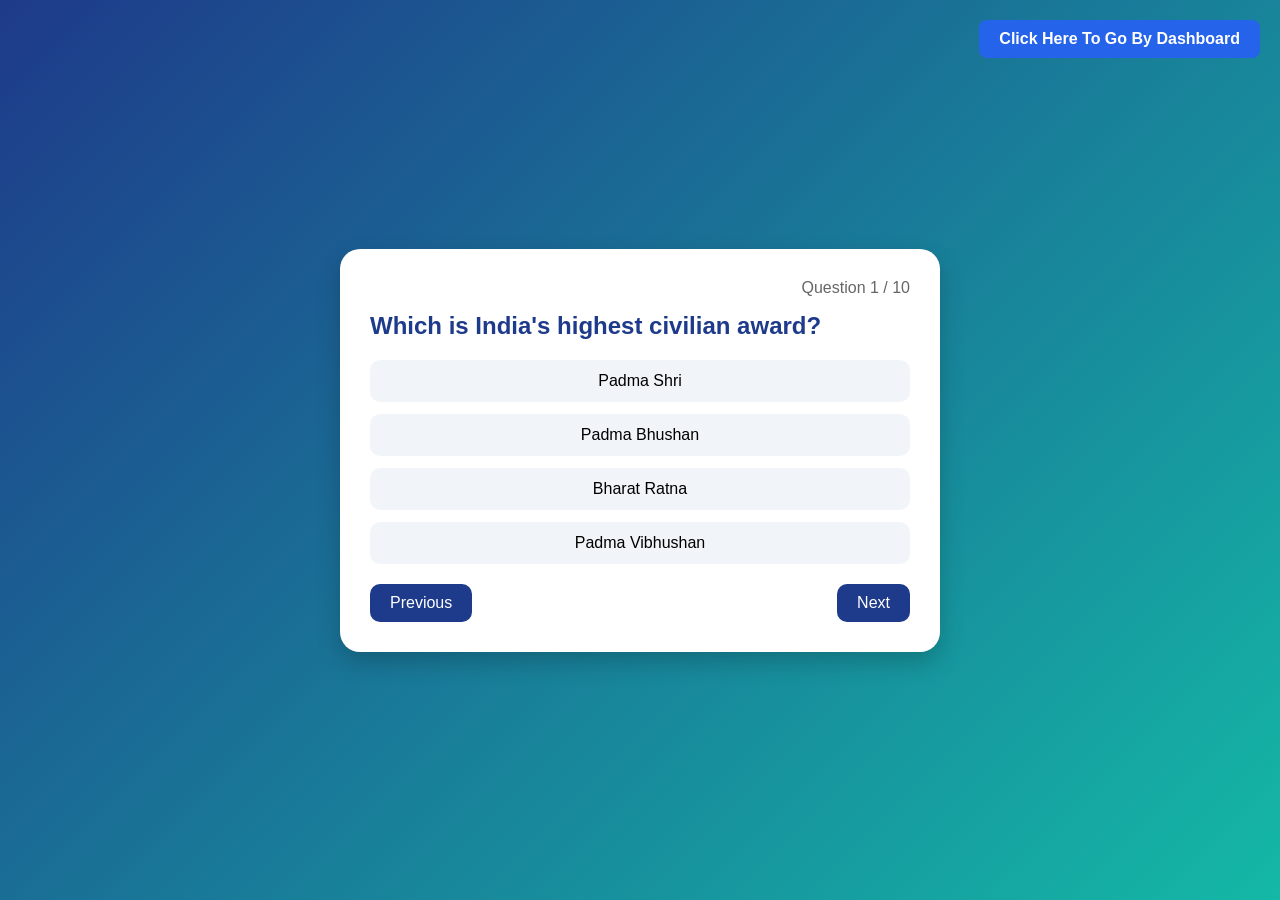
<file: pages/awards-honors.html>
<!DOCTYPE html>
<html lang="en">

<head>
    <meta charset="UTF-8">
    <meta name="viewport" content="width=device-width, initial-scale=1.0">
    <link rel="stylesheet" href="../css/current-affaires-quiz.css">
    <title>Document</title>
</head>

<body>
    <a href="../pages/dashboard.html" class="dashboard-btn">Click Here To Go By Dashboard</a>
    <div class="quiz-box">
        <div class="progress" id="progress"></div>
        <h2 id="question"></h2>
        <div id="options"></div>
        <p id="result"></p>
        <div class="buttons">
            <button class="btn" onclick="previousQuestion()">Previous</button>
            <button class="btn" onclick="nextQuestion()">Next</button>
        </div>
    </div>
    <script src="../js/awards-honors.js"></script>
</body>

</html>
</file>
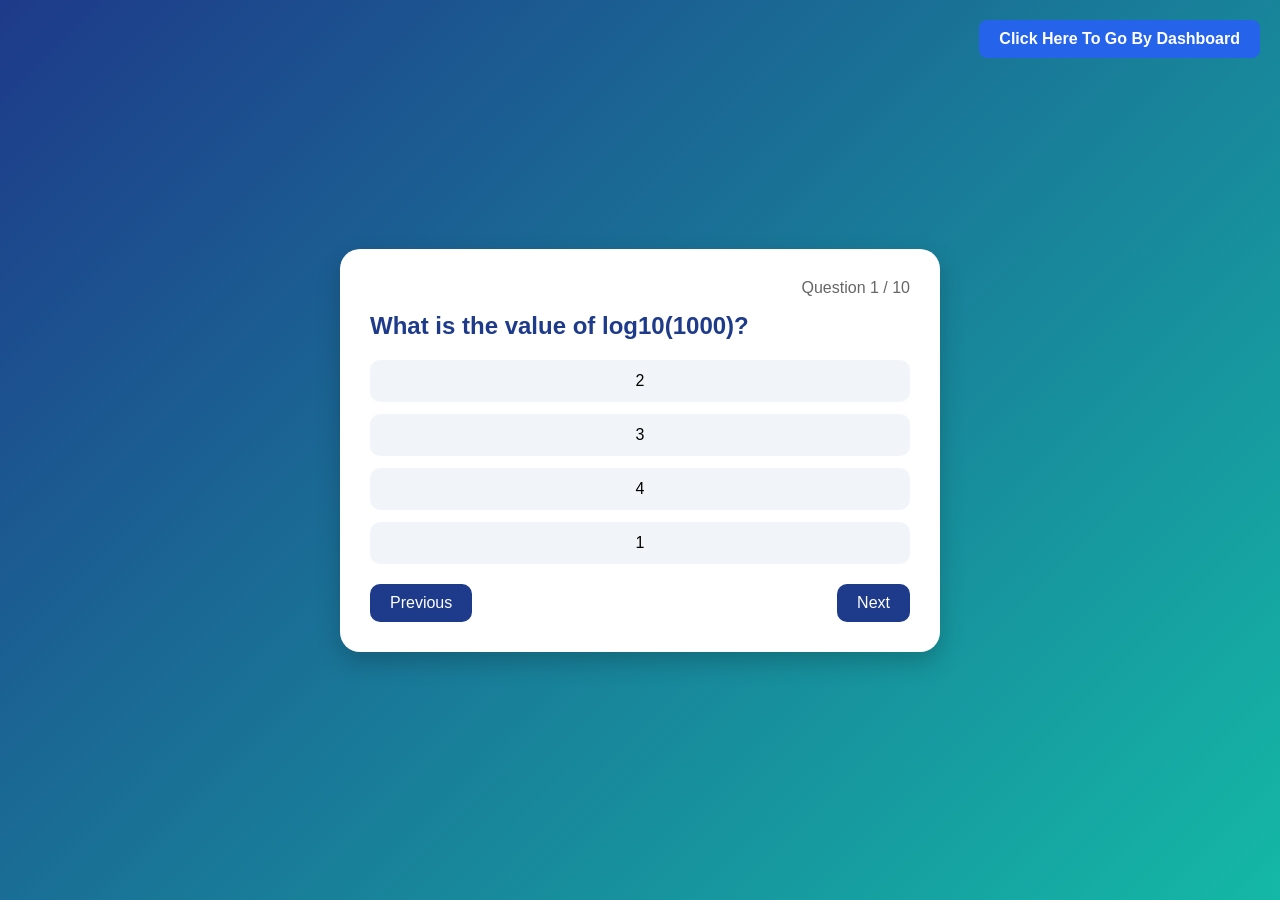
<file: pages/cet.html>
<!DOCTYPE html>
<html lang="en">
<head>
    <meta charset="UTF-8">
    <meta name="viewport" content="width=device-width, initial-scale=1.0">
    <link rel="stylesheet" href="../css/current-affaires-quiz.css">
    <title>Document</title>
</head>
<body>
    <a href="../pages/dashboard.html" class="dashboard-btn">Click Here To Go By Dashboard</a>
    <div class="quiz-box">
        <div class="progress" id="progress"></div>
        <h2 id="question"></h2>
        <div id="options"></div>
        <p id="result"></p>
        <div class="buttons">
            <button class="btn" onclick="previousQuestion()">Previous</button>
            <button class="btn" onclick="nextQuestion()">Next</button>
        </div>
    </div>
    <script src="../js/cet.js"></script>
</body>
</html>
</file>
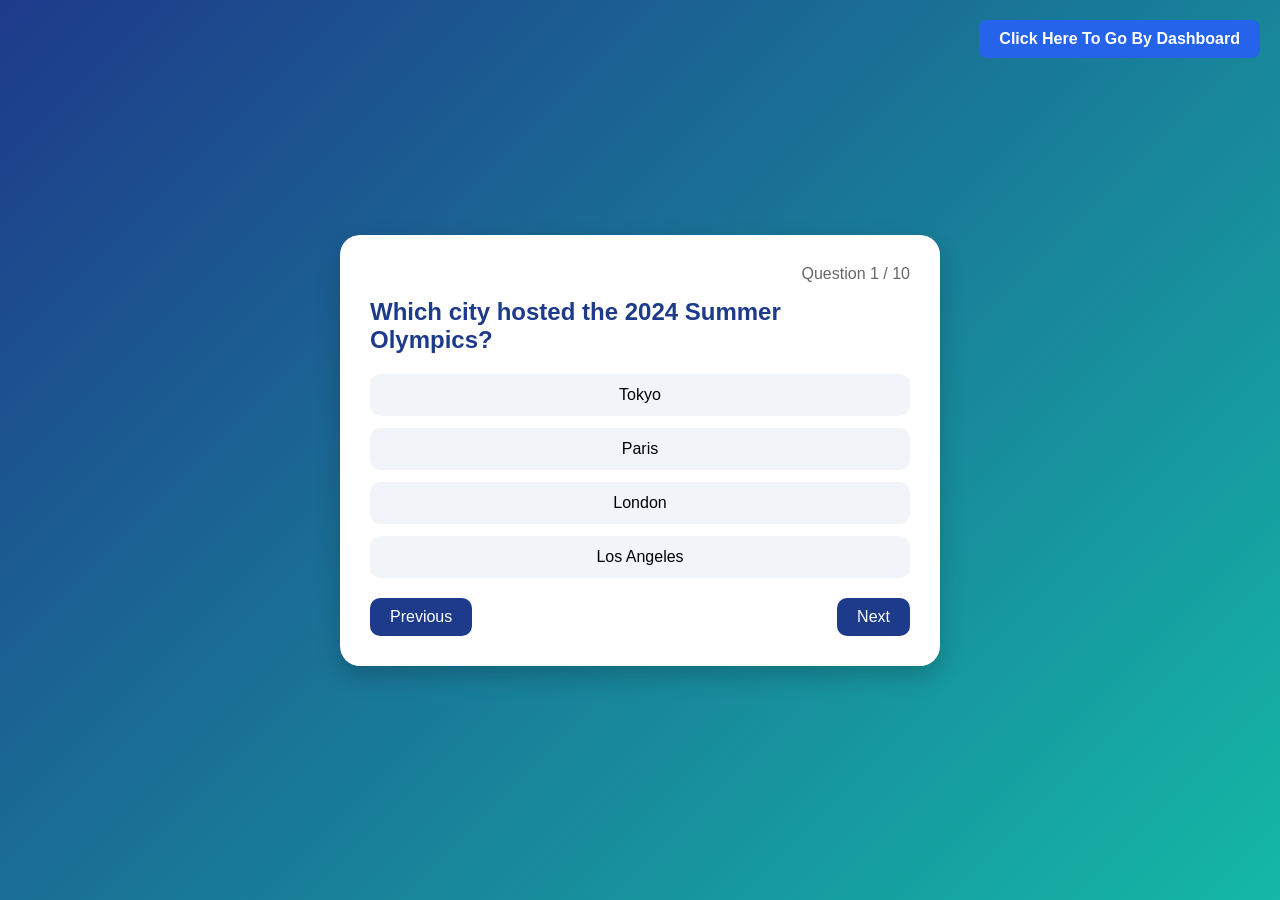
<file: pages/current-affairs-quiz.html>
<!DOCTYPE html>
<html lang="en">

<head>
    <meta charset="UTF-8">
    <meta name="viewport" content="width=device-width, initial-scale=1.0">
    <link rel="stylesheet" href="../css/current-affaires-quiz.css">
    <title>Document</title>
</head>

<body>
    <a href="../pages/dashboard.html" class="dashboard-btn">Click Here To Go By Dashboard</a>
    <div class="quiz-box">
        <div class="progress" id="progress"></div>
        <h2 id="question"></h2>
        <div id="options"></div>
        <p id="result"></p>
        <div class="buttons">
            <button class="btn" onclick="previousQuestion()">Previous</button>
            <button class="btn" onclick="nextQuestion()">Next</button>
        </div>
    </div>
    <script src="../js/current-affair-quiz.js"></script>
</body>

</html>
</file>
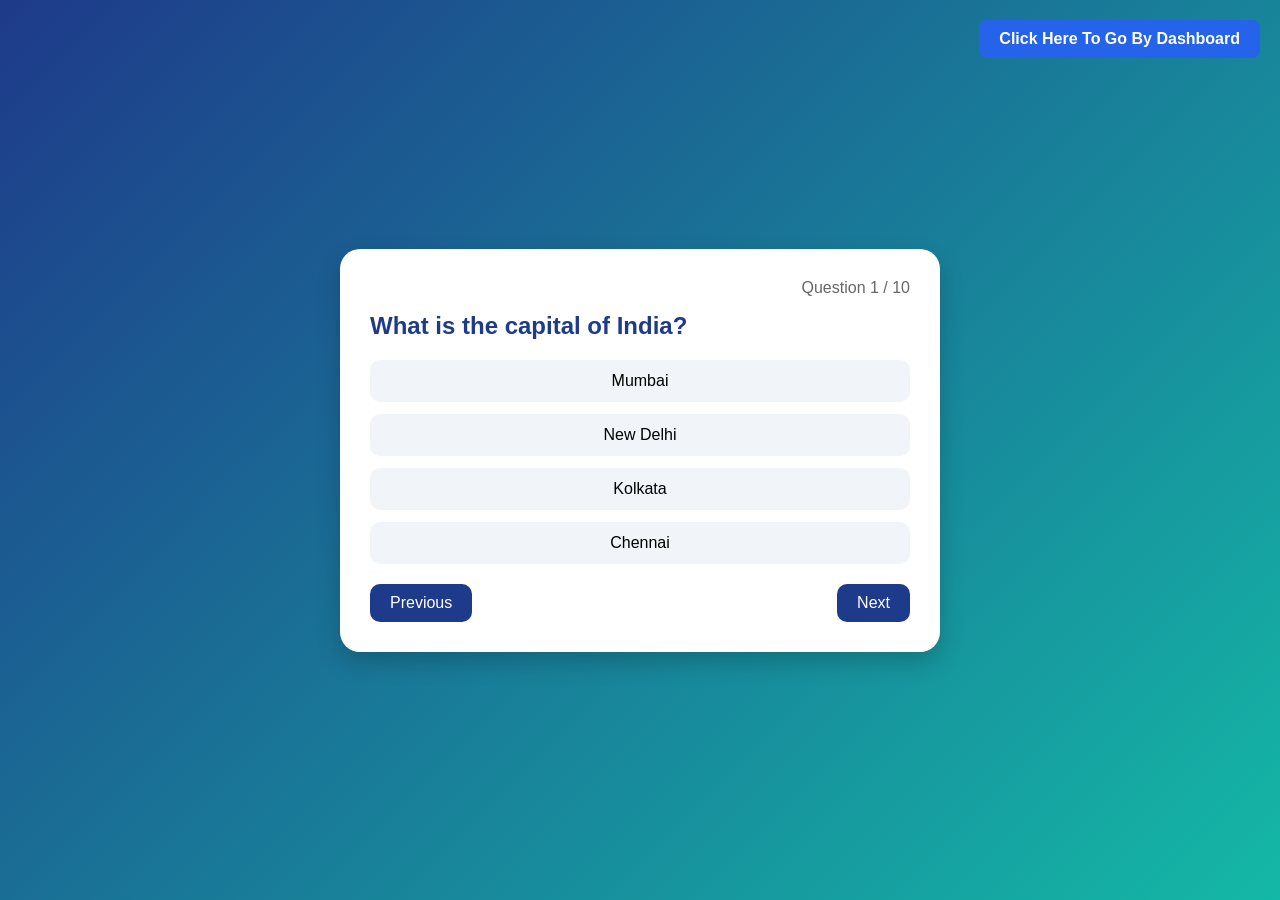
<file: pages/general-knowledge-quiz.html>
<!DOCTYPE html>
<html lang="en">

<head>
    <meta charset="UTF-8">
    <meta name="viewport" content="width=device-width, initial-scale=1.0">
    <link rel="stylesheet" href="../css/current-affaires-quiz.css">
    <title>Document</title>
</head>

<body>
    <a href="../pages/dashboard.html" class="dashboard-btn">Click Here To Go By Dashboard</a>
    <div class="quiz-box">
        <div class="progress" id="progress"></div>
        <h2 id="question"></h2>
        <div id="options"></div>
        <p id="result"></p>
        <div class="buttons">
            <button class="btn" onclick="previousQuestion()">Previous</button>
            <button class="btn" onclick="nextQuestion()">Next</button>
        </div>
    </div>
    <script src="../js/general-knowledge-quiz.js"></script>
</body>

</html>
</file>
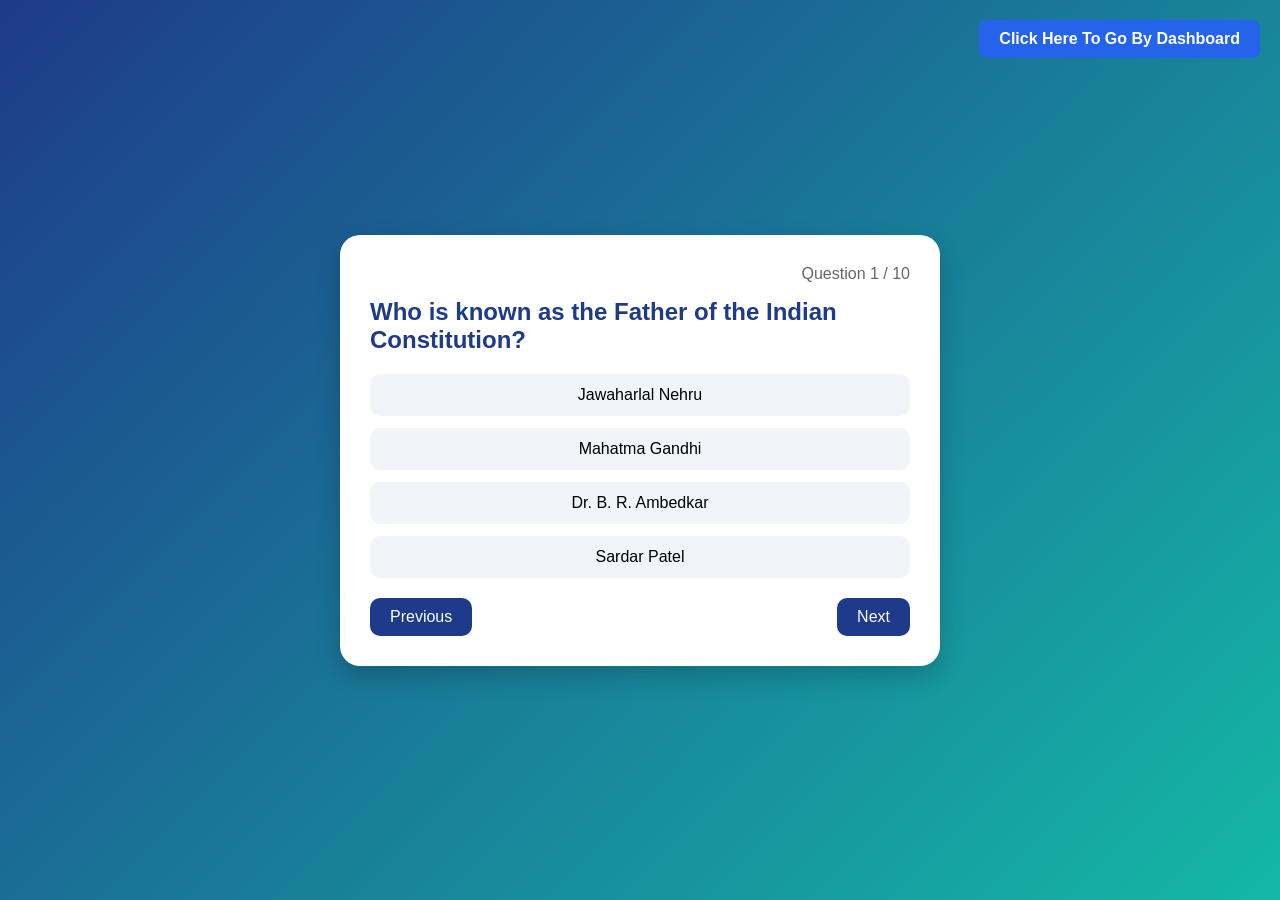
<file: pages/indian-polytics-basics.html>
<!DOCTYPE html>
<html lang="en">

<head>
    <meta charset="UTF-8">
    <meta name="viewport" content="width=device-width, initial-scale=1.0">
    <link rel="stylesheet" href="../css/current-affaires-quiz.css">
    <title>Document</title>
</head>

<body>
    <a href="../pages/dashboard.html" class="dashboard-btn">Click Here To Go By Dashboard</a>
    <div class="quiz-box">
        <div class="progress" id="progress"></div>
        <h2 id="question"></h2>
        <div id="options"></div>
        <p id="result"></p>
        <div class="buttons">
            <button class="btn" onclick="previousQuestion()">Previous</button>
            <button class="btn" onclick="nextQuestion()">Next</button>
        </div>
    </div>
    <script src="../js/indian-polytics-basics.js"></script>
</body>

</html>
</file>
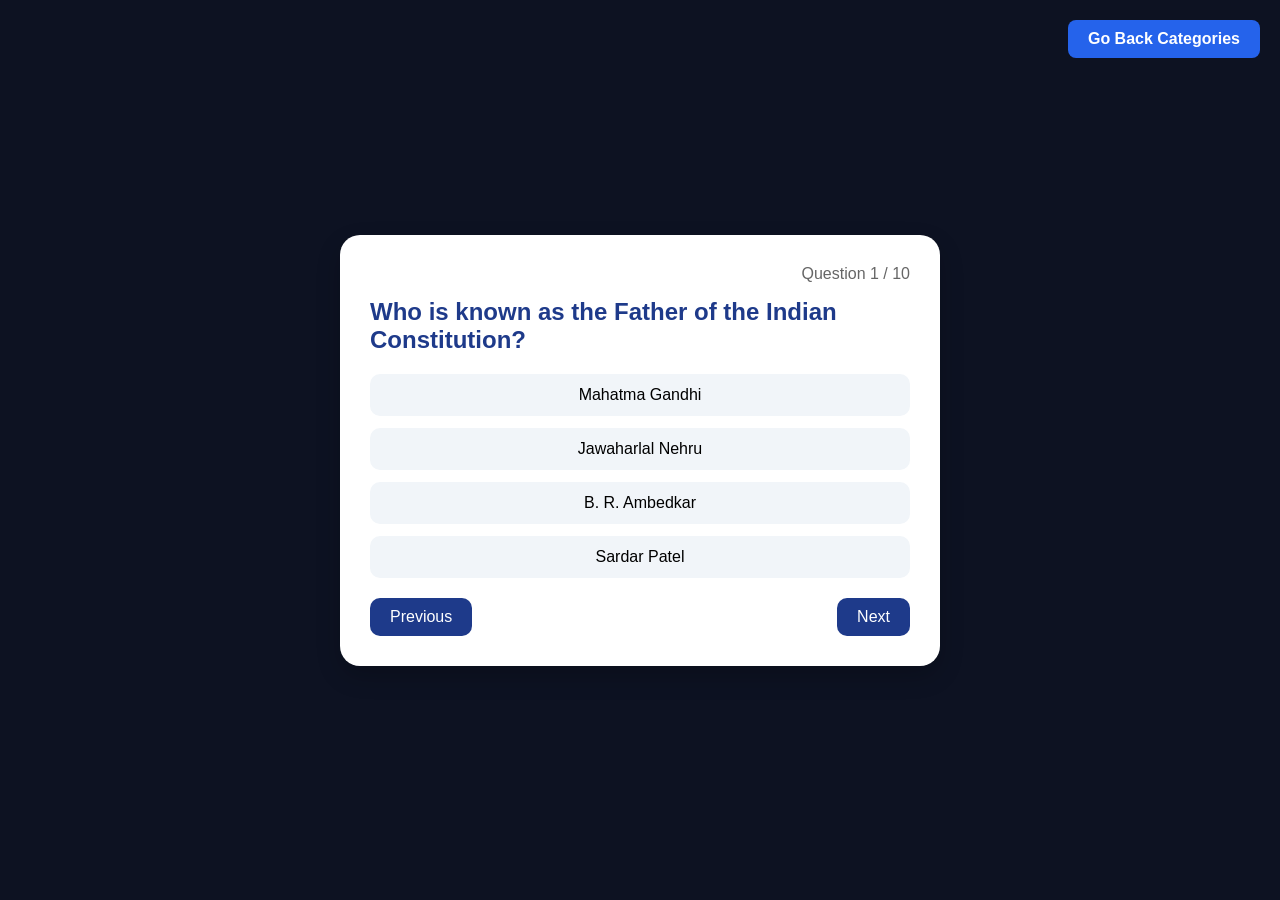
<file: pages/upsc-quizz.html>
<!DOCTYPE html>
<html lang="en">

<head>
    <meta charset="UTF-8">
    <meta name="viewport" content="width=device-width, initial-scale=1.0">
    <link rel="stylesheet" href="./../css/quizz.css">
    <title>Document</title>
</head>

<body>
    <a href="./../pages/categories.html" class="dashboard-btn">Go Back Categories</a>
    <div class="quiz-box">
        <div class="progress" id="progress"></div>
        <h2 id="question"></h2>
        <div id="options"></div>
        <p id="result"></p>
        <div class="buttons">
            <button class="btn" onclick="previousQuestion()">Previous</button>
            <button class="btn" onclick="nextQuestion()">Next</button>
        </div>
    </div>
    <script src="./../js/upsc.js"></script>
</body>

</html>
</file>
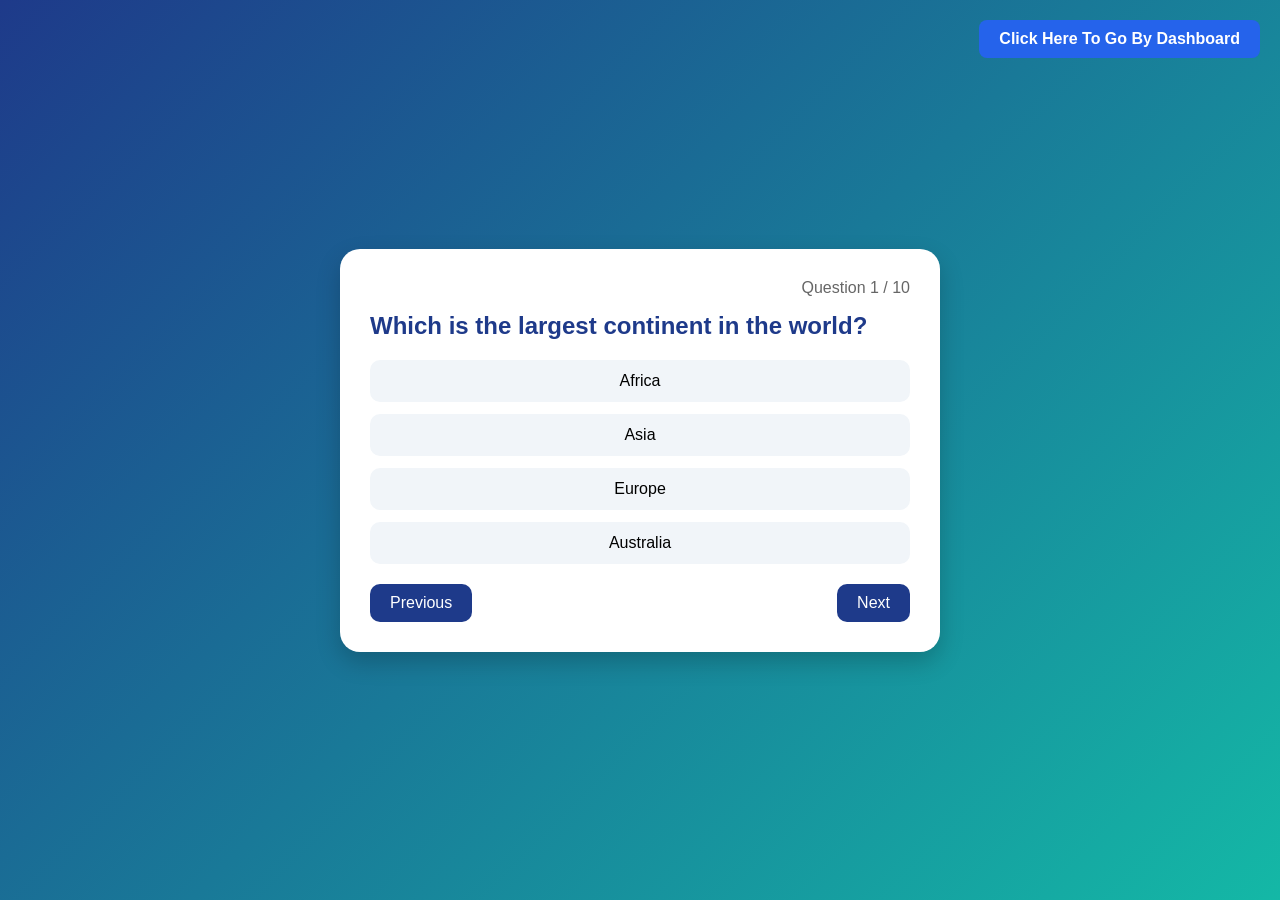
<file: pages/world-geography-events.html>
<!DOCTYPE html>
<html lang="en">

<head>
    <meta charset="UTF-8">
    <meta name="viewport" content="width=device-width, initial-scale=1.0">
    <link rel="stylesheet" href="../css/current-affaires-quiz.css">
    <title>Document</title>
</head>

<body>
    <a href="../pages/dashboard.html" class="dashboard-btn">Click Here To Go By Dashboard</a>
    <div class="quiz-box">
        <div class="progress" id="progress"></div>
        <h2 id="question"></h2>
        <div id="options"></div>
        <p id="result"></p>
        <div class="buttons">
            <button class="btn" onclick="previousQuestion()">Previous</button>
            <button class="btn" onclick="nextQuestion()">Next</button>
        </div>
    </div>
    <script src="../js/world-geography-events.js"></script>
</body>

</html>
</file>
<file: css/current-affaires-quiz.css>
* {
    margin: 0;
    padding: 0;
    box-sizing: border-box;
    font-family: Arial, sans-serif;
}

body {
    background: linear-gradient(135deg, #1e3a8a, #14b8a6);
    display: flex;
    justify-content: center;
    align-items: center;
    min-height: 100vh;
}

.quiz-box {
    width: 90%;
    max-width: 600px;
    background: #fff;
    padding: 30px;
    border-radius: 20px;
    box-shadow: 0 10px 25px rgba(0, 0, 0, 0.2);
}

h2 {
    color: #1e3a8a;
    margin-bottom: 20px;
}

.option {
    display: block;
    width: 100%;
    margin: 12px 0;
    padding: 12px;
    border: none;
    border-radius: 10px;
    background: #f1f5f9;
    cursor: pointer;
    font-size: 16px;
    transition: 0.3s;
}

.option:hover {
    background: #1e3a8a;
    color: white;
    transform: translateX(5px);
}

.correct {
    background: #28a745 !important;
    color: white;
}

.wrong {
    background: #dc3545 !important;
    color: white;
}

#result {
    margin-top: 15px;
    font-size: 18px;
    font-weight: bold;
    text-align: center;
}

.buttons {
    display: flex;
    justify-content: space-between;
    margin-top: 20px;
}

.btn {
    padding: 10px 20px;
    border: none;
    border-radius: 10px;
    background: #1e3a8a;
    color: white;
    cursor: pointer;
    font-size: 16px;
}

.btn:hover {
    background: #14296d;
}

.progress {
    text-align: right;
    color: #666;
    margin-bottom: 15px;
}

.dashboard-btn {
    position: fixed;
    top: 20px;
    right: 20px;
    padding: 10px 20px;
    background: #2563eb;
    color: white;
    text-decoration: none;
    font-weight: 600;
    border-radius: 8px;
    transition: 0.3s;
}

.dashboard-btn:hover {
    background: #1e40af;
    transform: translateY(-2px);
}
</file>
<file: css/quizz.css>
* {
    margin: 0;
    padding: 0;
    box-sizing: border-box;
    font-family: Arial, sans-serif;
}

body {
    background:#0d1222 ;
    display: flex;
    justify-content: center;
    align-items: center;
    min-height: 100vh;
}

.quiz-box {
    width: 90%;
    max-width: 600px;
    background: #fff;
    padding: 30px;
    border-radius: 20px;
    box-shadow: 0 10px 25px rgba(0, 0, 0, 0.2);
}

h2 {
    color: #1e3a8a;
    margin-bottom: 20px;
}

.option {
    display: block;
    width: 100%;
    margin: 12px 0;
    padding: 12px;
    border: none;
    border-radius: 10px;
    background: #f1f5f9;
    cursor: pointer;
    font-size: 16px;
    transition: 0.3s;
}

.option:hover {
    background: #1e3a8a;
    color: white;
    transform: translateX(5px);
}

.correct {
    background: #28a745 !important;
    color: white;
}

.wrong {
    background: #dc3545 !important;
    color: white;
}

#result {
    margin-top: 15px;
    font-size: 18px;
    font-weight: bold;
    text-align: center;
}

.buttons {
    display: flex;
    justify-content: space-between;
    margin-top: 20px;
}

.btn {
    padding: 10px 20px;
    border: none;
    border-radius: 10px;
    background: #1e3a8a;
    color: white;
    cursor: pointer;
    font-size: 16px;
}

.btn:hover {
    background: #14296d;
}

.progress {
    text-align: right;
    color: #666;
    margin-bottom: 15px;
}

.dashboard-btn {
    position: fixed;
    top: 20px;
    right: 20px;
    padding: 10px 20px;
    background: #2563eb;
    color: white;
    text-decoration: none;
    font-weight: 600;
    border-radius: 8px;
    transition: 0.3s;
}

.dashboard-btn:hover {
    background: #1e40af;
    transform: translateY(-2px);
}
</file>
